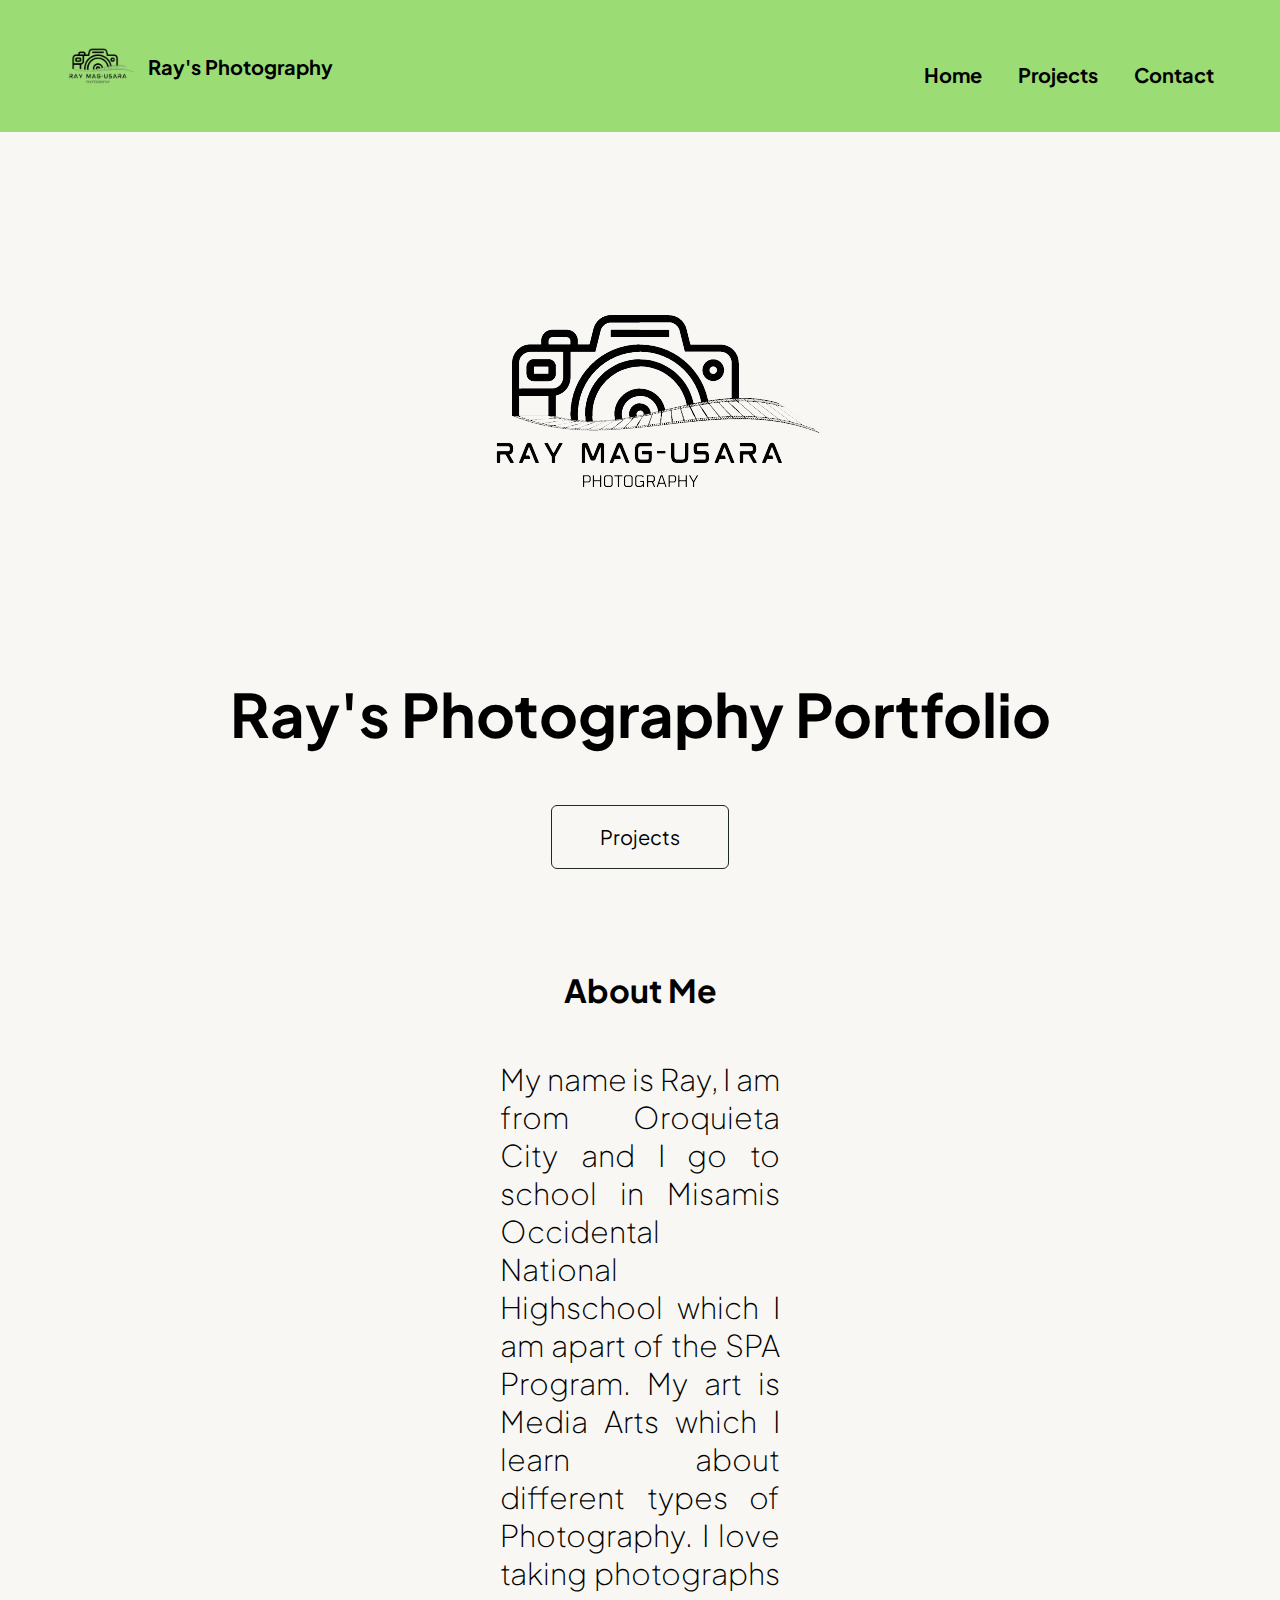
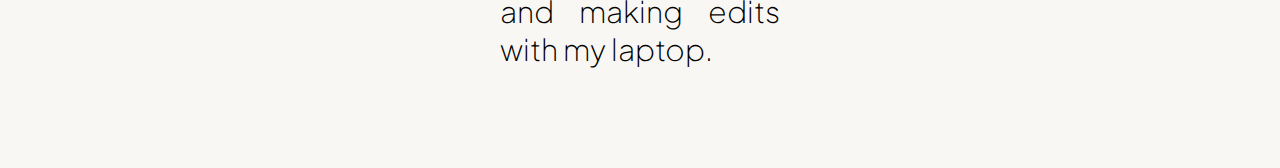
<file: index.html>
<!DOCTYPE html>
<html lang="en">
    <head>
        <meta charset="utf-8" />
        <meta name="viewport" content="width=device-width, initial-scale=1, shrink-to-fit=no" />
        <meta name="description" content="" />
        <meta name="author" content="" />
        <title>Home</title>
        <!-- Favicon-->
        <link rel="icon" type="image/x-icon" href="assets/favicon.ico" />
        <!-- Custom Google font-->
        <link rel="preconnect" href="https://fonts.googleapis.com" />
        <link rel="preconnect" href="https://fonts.gstatic.com" crossorigin />
        <link href="https://fonts.googleapis.com/css2?family=Plus+Jakarta+Sans:wght@100;200;300;400;500;600;700;800;900&amp;display=swap" rel="stylesheet" />
        <!-- Bootstrap icons-->
        <link href="https://cdn.jsdelivr.net/npm/bootstrap-icons@1.8.1/font/bootstrap-icons.css" rel="stylesheet" />
        <!-- Core theme CSS (includes Bootstrap)-->
        <link href="css/styles.css" rel="stylesheet" />
    </head>
    <body class="d-flex flex-column h-100">
        <main class="flex-shrink-0">
            <!-- Navigation-->
            <nav class="navbar navbar-expand-lg navbar-light bg-white py-3">
                <div class="container px-5">
                    <img class="tiny" src="./black_white_simple_focus_photography_logo-removebg-preview.png">
                    <a class="navbar-brand" href="index.html"><span class="fw-bolder text-primary">Ray's Photography</span></a>
                    <button class="navbar-toggler" type="button" data-bs-toggle="collapse" data-bs-target="#navbarSupportedContent" aria-controls="navbarSupportedContent" aria-expanded="false" aria-label="Toggle navigation"><span class="navbar-toggler-icon"></span></button>
                    <div class="collapse navbar-collapse" id="navbarSupportedContent">
                        <ul class="navbar-nav ms-auto mb-2 mb-lg-0 small fw-bolder">
                            <li class="nav-item"><a class="nav-link" id="image-container" href="index.html">Home</a></li>
                            <li class="nav-item"><a class="nav-link" id="image-container" href="projects.html">Projects</a></li>
                            <li class="nav-item"><a class="nav-link" id="image-container" href="contact.html">Contact</a></li>
                        </ul>
                    </div>
                </div>
            </nav> 
            <!-- Header text content-->
            <div class="centerImg">
                <img src="./black_white_simple_focus_photography_logo-removebg-preview.png">
            </div>
                            <div class="text-center text-xxl-start">
                                <h1 class="RAY">Ray's Photography Portfolio</h1>
                                <div class="RAY">
                                    <a id="image-container" class="btn btn-outline-dark btn-lg px-5 py-3 fs-6 fw-bolder"href="projects.html">Projects</a>
                                </div>
                            </div>
                        </div>
                        <br />
            <!-- About Section-->
                            <div id="EME">
                                <h2><span class="text-gradient d-inline">About Me</span></h2>
                                <p class="text-muted">My name is Ray, I am from Oroquieta City and I go to school in 
                                    Misamis Occidental National Highschool
                                    which I am apart of the SPA Program. 
                                    My art is Media Arts
                                    which I learn about different types of Photography.
                                    I love taking photographs and making edits with my laptop.</p>
                            </div>
    </body>
</html>
</file>
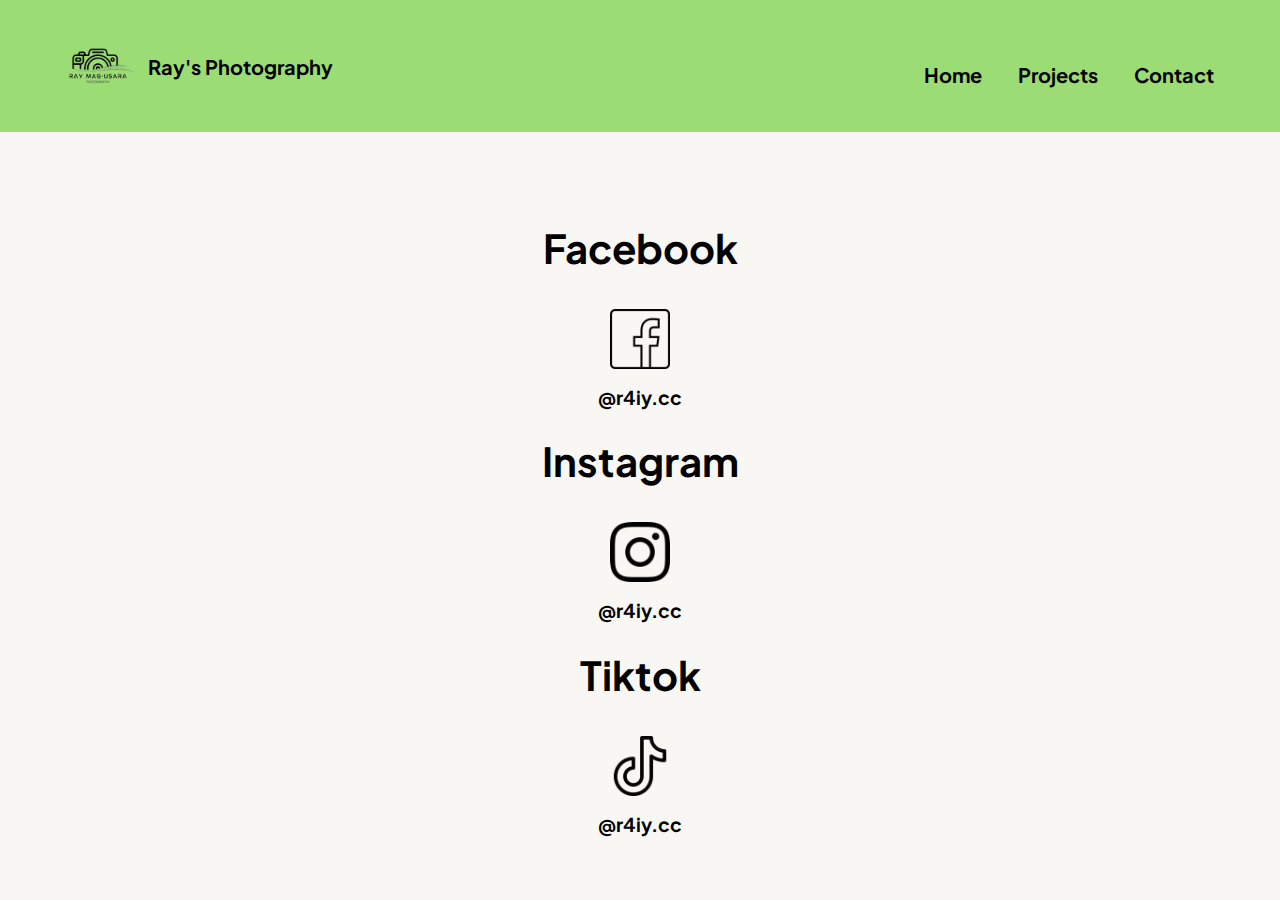
<file: contact.html>
<!DOCTYPE html>
<html lang="en">
    <head>
        <meta charset="utf-8" />
        <meta name="viewport" content="width=device-width, initial-scale=1, shrink-to-fit=no" />
        <meta name="description" content />
        <meta name="author" content />
        <title>Contacts</title>
        <!-- Favicon-->
        <link rel="icon" type="image/x-icon" href="assets/favicon.ico" />
        <!-- Custom Google font-->
        <link rel="preconnect" href="https://fonts.googleapis.com" />
        <link rel="preconnect" href="https://fonts.gstatic.com" crossorigin />
        <link href="https://fonts.googleapis.com/css2?family=Plus+Jakarta+Sans:wght@100;200;300;400;500;600;700;800;900&amp;display=swap" rel="stylesheet" />
        <!-- Bootstrap icons-->
        <link href="https://cdn.jsdelivr.net/npm/bootstrap-icons@1.8.1/font/bootstrap-icons.css" rel="stylesheet" />
        <!-- Core theme CSS (includes Bootstrap)-->
        <link href="css/styles.css" rel="stylesheet" />
    </head>
    <body class="d-flex flex-column">
        <main class="flex-shrink-0">
            <!-- Navigation-->
            <nav class="navbar navbar-expand-lg navbar-light bg-white py-3">
                <div class="container px-5">
                    <img class="tiny" src="./black_white_simple_focus_photography_logo-removebg-preview.png">
                    <a class="navbar-brand" href="index.html"><span class="fw-bolder text-primary">Ray's Photography</span></a>
                    <button class="navbar-toggler" type="button" data-bs-toggle="collapse" data-bs-target="#navbarSupportedContent" aria-controls="navbarSupportedContent" aria-expanded="false" aria-label="Toggle navigation"><span class="navbar-toggler-icon"></span></button>
                    <div class="collapse navbar-collapse" id="navbarSupportedContent">
                        <ul class="navbar-nav ms-auto mb-2 mb-lg-0 small fw-bolder">
                            <li class="nav-item"><a class="nav-link" id="image-container" href="index.html">Home</a></li>
                            <li class="nav-item"><a class="nav-link" id="image-container" href="projects.html">Projects</a></li>
                            <li class="nav-item"><a class="nav-link" id="image-container"href="contact.html">Contact</a></li>
                        </ul>
                    </div>
                </div>
            </nav>
            <br />
            <br /><br />
            <h1 class="Mark">Facebook</h1>
            <p img class="Mark" ><a  href="https://www.facebook.com/r4iy.cc"><img class="Mark" src="./Social-01-Facebook-Outline-512.webp"></a></p>
            <p class="Socials"><a href="https://www.facebook.com/r4iy.cc">@r4iy.cc</a></p>
            <h1 class="Mark">Instagram</h1>
            <p img class="Mark"><a href="https://www.instagram.com/r4iy.cc/" ><img class="Mark" src="./64x64.png"></a></p>
            <p class="Socials"><a href="https://www.instagram.com/r4iy.cc/">@r4iy.cc</a></p>
            <h1 class="Mark">Tiktok</h1>
            <p img class="Mark"><a href="https://www.tiktok.com/@r4iy.cc"><img class="Mark" src="./tik-tok.png"></a></p>
            <p class="Socials"><a href="https://www.tiktok.com/@r4iy.cc">@r4iy.cc</a></p>

    </body>
</html>
</file>
<file: css/styles.css>
@charset "UTF-8";

:root {
  --bs-blue: #1e30f3;
  --bs-indigo: #6610f2;
  --bs-purple: #6f42c1;
  --bs-pink: #e21e80;
  --bs-red: #dc3545;
  --bs-orange: #fd7e14;
  --bs-yellow: #ffc107;
  --bs-green: #198754;
  --bs-teal: #20c997;
  --bs-cyan: #0dcaf0;
  --bs-black: #000;
  --bs-white: #fff;
  --bs-gray: #6c757d;
  --bs-gray-dark: #343a40;
  --bs-gray-100: #f8f9fa;
  --bs-gray-200: #e9ecef;
  --bs-gray-300: #dee2e6;
  --bs-gray-400: #ced4da;
  --bs-gray-500: #adb5bd;
  --bs-gray-600: #6c757d;
  --bs-gray-700: #495057;
  --bs-gray-800: #343a40;
  --bs-gray-900: #212529;
  --bs-primary: #1e30f3;
  --bs-secondary: #e21e80;
  --bs-success: #198754;
  --bs-info: #0dcaf0;
  --bs-warning: #ffc107;
  --bs-danger: #dc3545;
  --bs-light: #f8f9fa;
  --bs-dark: #212529;
  --bs-primary-rgb: 30, 48, 243;
  --bs-secondary-rgb: 226, 30, 128;
  --bs-success-rgb: 25, 135, 84;
  --bs-info-rgb: 13, 202, 240;
  --bs-warning-rgb: 255, 193, 7;
  --bs-danger-rgb: 220, 53, 69;
  --bs-light-rgb: 248, 249, 250;
  --bs-dark-rgb: 33, 37, 41;
  --bs-white-rgb: 255, 255, 255;
  --bs-black-rgb: 0, 0, 0;
  --bs-body-color-rgb: 33, 37, 41;
  --bs-body-bg-rgb: 255, 255, 255;
  --bs-font-sans-serif: "Plus Jakarta Sans";
  --bs-font-monospace: SFMono-Regular, Menlo, Monaco, Consolas, "Liberation Mono", "Courier New", monospace;
  --bs-gradient: linear-gradient(180deg, rgba(255, 255, 255, 0.15), rgba(255, 255, 255, 0));
  --bs-body-font-family: var(--bs-font-sans-serif);
  --bs-body-font-size: 1rem;
  --bs-body-font-weight: 400;
  --bs-body-line-height: 1.5;
  --bs-body-color: #212529;
  --bs-body-bg: #fff;
  --bs-border-width: 1px;
  --bs-border-style: solid;
  --bs-border-color: #dee2e6;
  --bs-border-color-translucent: rgba(0, 0, 0, 0.175);
  --bs-border-radius: 0.375rem;
  --bs-border-radius-sm: 0.25rem;
  --bs-border-radius-lg: 0.5rem;
  --bs-border-radius-xl: 1rem;
  --bs-border-radius-2xl: 2rem;
  --bs-border-radius-pill: 50rem;
  --bs-link-color: #1e30f3;
  --bs-link-hover-color: #1826c2;
  --bs-code-color: #e21e80;
  --bs-highlight-bg: #fff3cd;
}
#EME{
  text-align: center;
  margin-top: 70px;
}
*,
*::before,
*::after {
  box-sizing: border-box;
}

@media (prefers-reduced-motion: no-preference) {
  :root {
    scroll-behavior: smooth;
  }
}

body {
  margin: 0;
  font-family: var(--bs-body-font-family);
  font-weight: bold;
  color: black;
background-color:#F8F7F4;
  -webkit-text-size-adjust: 100%;
  -webkit-tap-highlight-color: rgba(0, 0, 0, 0);
}
.RAY{
  font-size: 60px;
  text-align: center;
}
#RAY{
  text-align: center;
}
@media (min-width: 1200px) {
  h1, .h1 {
    font-size: 2.5rem;
  }
}
@media (min-width: 1200px) {
  h2, .h2 {
    font-size: 2rem;
  }
}
@media (min-width: 1200px) {
  h3, .h3 {
    font-size: 1.75rem;
  }
}

@media (min-width: 1200px) {
  h4, .h4 {
    font-size: 1.5rem;
  }
}
p {
  margin-top: 0;
  margin-bottom: 1rem;
}

.image{
  width: 500px;
  height: 800px;  
  text-align: center;

}
.Socials{
  text-align: center;
  color: black;

}

.image1{
  width: 500px;
  height: 800px;  
  text-align: center;
  margin: 20px;
}
.image2{
  margin: 20px;
}


.Div{
  text-align: center;
}

/*Light*/
.text{
  text-align: center;
}
.image10{
  height:640px ;
  width: 360px;
  size: 30px;
  margin: 30px;
}
.image11{
  height:640px ;
  width: 360px;
  size: 30px;
  margin: 30px;
}
.image12{
  height: 300px;
  width: 600px;
  margin: 30px;
}
.light{
  text-align: center;
}
.image13{
  height:640px ;
  width: 360px;
  size: 30px;
  margin: 30px;
}
.image14{
    height:640px ;
    width: 360px;
    size: 30px;
    margin: 30px;
}
.image15{
  height: 600px;
  width: 750px;
  size: 30px;
}
.image16{
  width: 580px;
  height: 670px;
}
/*Highspeed*/
.highspeed{
  text-align: center;
}
.image17{
  height:640px ;
  width: 360px;
  size: 30px;
  margin: 30px;
}
.image18{
  height:650px ;
  width: 460px;
  size: 30px;
}
.image19{
  height: 600px;
  width: 750px;
  size: 30px;
  margin: 30px;
}
.lowspeed{
  text-align: center;
}
.image20{
  height:650px ;
  width: 460px;
  size: 30px;
  margin: 30px;
}
.image21{
  height: 600px;
  width: 750px;
  size: 30px;
  margin: 30px;
}
.video{
  text-align: center;
  position: relative;
  left: 600px;
}
.Mark{
  text-align: center;
  height: 60px;

}
/*Product*/
.Product{
  text-align: center;
}
.image22{
  width: 400px;
  height: 655px;
  size: 30px;
  margin: 30px;
}
.image23{
  height: 600px;
  width: 750px;
  size: 30px;
}
.video1{
width: 400px;
height: 300px;
}
/*Project*/

#image-container {
  transition: transform 0.3s ease-in-out;
  margin: 10px;
  font-size: 20px;
  transition: transform 0.2 ease-out;
}

#image-container:hover {
  transform: translateY(-5px);
}

#image-container img {
  transition: transform 0.2s ease-in-out;
  transition: transform 0.2 ease-out;
}

#image-container:hover img {
  transform: scale(1.1);
}
#image-container {
  transition: transform 0.2 ease-out;
}
/* Style for the text */
#Text1 {
  bottom: 20px; /* Adjust as needed */
  left: 20px; /* Adjust as needed */
  color: rgb(0, 0, 0);
  opacity: 1;
  transition: opacity 0.3s ease;
}

/* Animation when hovering over the image */
#image-container:hover #Text1 {
  opacity: 0;
}

.tiny{
  width: 100px;
  height: 100px;
}


a {
  color: black;
  text-decoration:none ;
  size: 30px;
}
p{
  font-size: larger;
}


input,
button,
select,
optgroup,
textarea {
  margin: 0;
  font-family: inherit;
  font-size: inherit;
  line-height: inherit;
}

button,
select {
  text-transform: none;
}

[role=button] {
  cursor: pointer;
}


button,
[type=button],
[type=reset],
[type=submit] {
-webkit-appearance: button;
}
button:not(:disabled),
[type=button]:not(:disabled),
[type=reset]:not(:disabled),
[type=submit]:not(:disabled) {
  cursor: pointer;
}

.container,
.container-fluid,
.container-xxl,
.container-xl,
.container-lg,
.container-md,
.container-sm {
  --bs-gutter-x: 1.5rem;
  --bs-gutter-y: 0;
  width: 100%;
  padding-right: calc(var(--bs-gutter-x) * 0.5);
  padding-left: calc(var(--bs-gutter-x) * 0.5);
  margin-right: auto;
  margin-left: auto;
}
/*Composition*/
.composition{
  text-align: center;
}
.image1{
  width: 600px;
  height: 300px;
  size: 20px;
}
.image2{
  height: 650px;
  width: 360px;
  size: 20px;
}

.btn {
  --bs-btn-padding-x: 0.75rem;
  --bs-btn-padding-y: 0.375rem;
  --bs-btn-font-family: ;
  --bs-btn-font-size: 1rem;
  --bs-btn-font-weight: 400;
  --bs-btn-line-height: 1.5;
  --bs-btn-color: #212529;
  --bs-btn-bg: transparent;
  --bs-btn-border-width: 1px;
  --bs-btn-border-color: transparent;
  --bs-btn-border-radius: 0.375rem;
  --bs-btn-hover-border-color: transparent;
  --bs-btn-box-shadow: inset 0 1px 0 rgba(255, 255, 255, 0.15), 0 1px 1px rgba(0, 0, 0, 0.075);
  --bs-btn-disabled-opacity: 0.65;
  --bs-btn-focus-box-shadow: 0 0 0 0.25rem rgba(var(--bs-btn-focus-shadow-rgb), .5);
  display: inline-block;
  padding: var(--bs-btn-padding-y) var(--bs-btn-padding-x);
  font-family: var(--bs-btn-font-family);
  font-size: var(--bs-btn-font-size);
  font-weight: var(--bs-btn-font-weight);
  line-height: var(--bs-btn-line-height);
  color: var(--bs-btn-color);
  text-align: center;
  text-decoration: none;
  vertical-align: middle;
  cursor: pointer;
  -webkit-user-select: none;
     -moz-user-select: none;
          user-select: none;
  border: var(--bs-btn-border-width) solid var(--bs-btn-border-color);
  border-radius: var(--bs-btn-border-radius);
  background-color: var(--bs-btn-bg);
  transition: color 0.15s ease-in-out, background-color 0.15s ease-in-out, border-color 0.15s ease-in-out, box-shadow 0.15s ease-in-out;
}
@media (prefers-reduced-motion: reduce) {
  .btn {
    transition: none;
  }
}
.btn:hover {
  color: var(--bs-btn-hover-color);
  background-color: var(--bs-btn-hover-bg);
  border-color: var(--bs-btn-hover-border-color);
}
.btn-check + .btn:hover {
  color: var(--bs-btn-color);
  background-color: var(--bs-btn-bg);
  border-color: var(--bs-btn-border-color);
}
.btn:focus-visible {
  color: var(--bs-btn-hover-color);
  background-color: var(--bs-btn-hover-bg);
  border-color: var(--bs-btn-hover-border-color);
  outline: 0;
  box-shadow: var(--bs-btn-focus-box-shadow);
}
.btn-outline-dark {
  --bs-btn-color: #000000;
  --bs-btn-border-color: #212923;
  --bs-btn-hover-color: #000000;
  --bs-btn-hover-bg: #9bdc75;
  --bs-btn-hover-border-color: #212529;
  --bs-btn-focus-shadow-rgb: 33, 37, 41;
  --bs-btn-active-color: #fff;
  --bs-btn-active-bg: #212529;
  --bs-btn-active-border-color: #212529;
  --bs-btn-active-shadow: inset 0 3px 5px rgba(16, 198, 64, 0.125);
  --bs-btn-disabled-color: #212529;
  --bs-btn-disabled-bg: transparent;
  --bs-btn-disabled-border-color: #212529;
  --bs-gradient: none;
}


.collapse:not(.show) {
  display: none;
}




.nav {
  --bs-nav-link-padding-x: 1rem;
  --bs-nav-link-padding-y: 0.5rem;
  --bs-nav-link-font-weight: ;
  --bs-nav-link-color: var(--bs-link-color);
  --bs-nav-link-hover-color: var(--bs-link-hover-color);
  --bs-nav-link-disabled-color: #6c757d;
  display: flex;
  flex-wrap: wrap;
  padding-left: 0;
  margin-bottom: 0;
  list-style: none;
}

.navbar {
  --bs-navbar-padding-x: 0;
  --bs-navbar-padding-y: 0.5rem;
  --bs-navbar-color: rgba(0, 0, 0, 0.55);
  --bs-navbar-hover-color: rgba(0, 0, 0, 0.7);
  --bs-navbar-disabled-color: rgba(0, 0, 0, 0.3);
  --bs-navbar-active-color: rgba(0, 0, 0, 0.9);
  --bs-navbar-brand-padding-y: 0.3125rem;
  --bs-navbar-brand-margin-end: 1rem;
  --bs-navbar-brand-font-size: 1.25rem;
  --bs-navbar-brand-color: rgba(0, 0, 0, 0.9);
  --bs-navbar-brand-hover-color: rgba(0, 0, 0, 0.9);
  --bs-navbar-nav-link-padding-x: 0.5rem;
  --bs-navbar-toggler-padding-y: 0.25rem;
  --bs-navbar-toggler-padding-x: 0.75rem;
  --bs-navbar-toggler-font-size: 1.25rem;
  --bs-navbar-toggler-icon-bg: url("data:image/svg+xml,%3csvg xmlns='http://www.w3.org/2000/svg' viewBox='0 0 30 30'%3e%3cpath stroke='rgba%280, 0, 0, 0.55%29' stroke-linecap='round' stroke-miterlimit='10' stroke-width='2' d='M4 7h22M4 15h22M4 23h22'/%3e%3c/svg%3e");
  --bs-navbar-toggler-border-color: rgba(0, 0, 0, 0.1);
  --bs-navbar-toggler-border-radius: 0.375rem;
  --bs-navbar-toggler-focus-width: 0.25rem;
  --bs-navbar-toggler-transition: box-shadow 0.15s ease-in-out;
  position: relative;
  display: flex;
  flex-wrap: wrap;
  align-items: center;
  justify-content: space-between;
  padding: var(--bs-navbar-padding-y) var(--bs-navbar-padding-x);
}
.navbar > .container,
.navbar > .container-fluid,
.navbar > .container-sm,
.navbar > .container-md,
.navbar > .container-lg,
.navbar > .container-xl,
.navbar > .container-xxl {
  display: flex;
  flex-wrap: inherit;
  align-items: center;
  justify-content: space-between;
}
.navbar-brand {
  padding-top: var(--bs-navbar-brand-padding-y);
  padding-bottom: var(--bs-navbar-brand-padding-y);
  margin-right: var(--bs-navbar-brand-margin-end);
  font-size: var(--bs-navbar-brand-font-size);
  color: black;
  text-decoration: none;
  white-space: nowrap;
}
.navbar-brand:hover, .navbar-brand:focus {
  color: var(--bs-navbar-brand-hover-color);
}

.navbar-nav {
  --bs-nav-link-padding-x: 0;
  --bs-nav-link-padding-y: 0.5rem;
  --bs-nav-link-font-weight: ;
  --bs-nav-link-color: var(--bs-navbar-color);
  --bs-nav-link-hover-color: var(--bs-navbar-hover-color);
  --bs-nav-link-disabled-color: var(--bs-navbar-disabled-color);
  display: flex;
  flex-direction: column;
  padding-left: 0;
  margin-bottom: 0;
  list-style: none;
}
.navbar-nav .show > .nav-link,
.navbar-nav .nav-link.active {
  color: var(--bs-navbar-active-color);
}
.navbar-nav .dropdown-menu {
  position: static;
}

.navbar-text {
  padding-top: 0.5rem;
  padding-bottom: 0.5rem;
  color: var(--bs-navbar-color);
}
.navbar-text a,
.navbar-text a:hover,
.navbar-text a:focus {
  color: var(--bs-navbar-active-color);
}

.navbar-collapse {
  flex-basis: 100%;
  flex-grow: 1;
  align-items: center;
}

.navbar-toggler {
  padding: var(--bs-navbar-toggler-padding-y) var(--bs-navbar-toggler-padding-x);
  font-size: var(--bs-navbar-toggler-font-size);
  line-height: 1;
  color: var(--bs-navbar-color);
  background-color: transparent;
  border: var(--bs-border-width) solid var(--bs-navbar-toggler-border-color);
  border-radius: var(--bs-navbar-toggler-border-radius);
  transition: var(--bs-navbar-toggler-transition);
}
.navbar-toggler-icon {
  display: inline-block;
  width: 1.5em;
  height: 1.5em;
  vertical-align: middle;
  background-image: var(--bs-navbar-toggler-icon-bg);
  background-repeat: no-repeat;
  background-position: center;
  background-size: 100%;
}

.navbar-nav-scroll {
  max-height: var(--bs-scroll-height, 75vh);
  overflow-y: auto;
}

@media (min-width: 992px) {
  .navbar-expand-lg {
    flex-wrap: nowrap;
    justify-content: flex-start;
  }
  .navbar-expand-lg .navbar-nav {
    flex-direction: row;
  }
  .navbar-expand-lg .navbar-nav .dropdown-menu {
    position: absolute;
  }
  .navbar-expand-lg .navbar-nav .nav-link {
    padding-right: var(--bs-navbar-nav-link-padding-x);
    padding-left: var(--bs-navbar-nav-link-padding-x);
  }
  .navbar-expand-lg .navbar-nav-scroll {
    overflow: visible;
  }
  .navbar-expand-lg .navbar-collapse {
    display: flex !important;
    flex-basis: auto;
  }
  .navbar-expand-lg .navbar-toggler {
    display: none;
  }
  .navbar-expand-lg .offcanvas {
    position: static;
    z-index: auto;
    flex-grow: 1;
    width: auto !important;
    height: auto !important;
    visibility: visible !important;
    background-color: transparent !important;
    border: 0 !important;
    transform: none !important;
    transition: none;
  }
  .navbar-expand-lg .offcanvas .offcanvas-header {
    display: none;
  }
  .navbar-expand-lg .offcanvas .offcanvas-body {
    display: flex;
    flex-grow: 0;
    padding: 0;
    overflow-y: visible;
  }
}
@media (min-width: 1200px) {
  .navbar-expand-xl {
    flex-wrap: nowrap;
    justify-content: flex-start;
  }
  .navbar-expand-xl .navbar-nav {
    flex-direction: row;
  }
  .navbar-expand-xl .navbar-nav .dropdown-menu {
    position: absolute;
  }
  .navbar-expand-xl .navbar-nav .nav-link {
    padding-right: var(--bs-navbar-nav-link-padding-x);
    padding-left: var(--bs-navbar-nav-link-padding-x);
  }
  .navbar-expand-xl .navbar-nav-scroll {
    overflow: visible;
  }
  .navbar-expand-xl .navbar-collapse {
    display: flex !important;
    flex-basis: auto;
  }
  .navbar-expand-xl .navbar-toggler {
    display: none;
  }
  .navbar-expand-xl .offcanvas {
    position: static;
    z-index: auto;
    flex-grow: 1;
    width: auto !important;
    height: auto !important;
    visibility: visible !important;
    background-color: transparent !important;
    border: 0 !important;
    transform: none !important;
    transition: none;
  }
  .navbar-expand-xl .offcanvas .offcanvas-header {
    display: none;
  }
  .navbar-expand-xl .offcanvas .offcanvas-body {
    display: flex;
    flex-grow: 0;
    padding: 0;
    overflow-y: visible;
  }
}
@media (min-width: 1400px) {
  .navbar-expand-xxl {
    flex-wrap: nowrap;
    justify-content: flex-start;
  }
  .navbar-expand-xxl .navbar-nav {
    flex-direction: row;
  }
  .navbar-expand-xxl .navbar-nav .dropdown-menu {
    position: absolute;
  }
  .navbar-expand-xxl .navbar-nav .nav-link {
    padding-right: var(--bs-navbar-nav-link-padding-x);
    padding-left: var(--bs-navbar-nav-link-padding-x);
  }
  .navbar-expand-xxl .navbar-nav-scroll {
    overflow: visible;
  }
  .navbar-expand-xxl .navbar-collapse {
    display: flex !important;
    flex-basis: auto;
  }
  .navbar-expand-xxl .navbar-toggler {
    display: none;
  }
  .navbar-expand-xxl .offcanvas {
    position: static;
    z-index: auto;
    flex-grow: 1;
    width: auto !important;
    height: auto !important;
    visibility: visible !important;
    background-color: transparent !important;
    border: 0 !important;
    transform: none !important;
    transition: none;
  }
  .navbar-expand-xxl .offcanvas .offcanvas-header {
    display: none;
  }
  .navbar-expand-xxl .offcanvas .offcanvas-body {
    display: flex;
    flex-grow: 0;
    padding: 0;
    overflow-y: visible;
  }
}
.navbar-expand {
  flex-wrap: nowrap;
  justify-content: flex-start;
}
.navbar-expand .navbar-nav {
  flex-direction: row;
}
.navbar-expand .navbar-nav .dropdown-menu {
  position: absolute;
}
.navbar-expand .navbar-nav .nav-link {
  padding-right: var(--bs-navbar-nav-link-padding-x);
  padding-left: var(--bs-navbar-nav-link-padding-x);
}
.navbar-expand .navbar-nav-scroll {
  overflow: visible;
}
.navbar-expand .navbar-collapse {
  display: flex !important;
  flex-basis: auto;
}
.navbar-expand .navbar-toggler {
  display: none;
}
.navbar-expand .offcanvas {
  position: static;
  z-index: auto;
  flex-grow: 1;
  width: auto !important;
  height: auto !important;
  visibility: visible !important;
  background-color: transparent !important;
  border: 0 !important;
  transform: none !important;
  transition: none;
}
.navbar-expand .offcanvas .offcanvas-header {
  display: none;
}
.navbar-expand .offcanvas .offcanvas-body {
  display: flex;
  flex-grow: 0;
  padding: 0;
  overflow-y: visible;
}

.navbar-dark {
  --bs-navbar-color: rgba(255, 255, 255, 0.55);
  --bs-navbar-hover-color: rgba(255, 255, 255, 0.75);
  --bs-navbar-disabled-color: rgba(255, 255, 255, 0.25);
  --bs-navbar-active-color: #fff;
  --bs-navbar-brand-color: #fff;
  --bs-navbar-brand-hover-color: #fff;
  --bs-navbar-toggler-border-color: rgba(255, 255, 255, 0.1);
  --bs-navbar-toggler-icon-bg: url("data:image/svg+xml,%3csvg xmlns='http://www.w3.org/2000/svg' viewBox='0 0 30 30'%3e%3cpath stroke='rgba%28255, 255, 255, 0.55%29' stroke-linecap='round' stroke-miterlimit='10' stroke-width='2' d='M4 7h22M4 15h22M4 23h22'/%3e%3c/svg%3e");
}

.flex-fill {
  flex: 1 1 auto !important;
}

.flex-row {
  flex-direction: row !important;
}

.flex-column {
  flex-direction: column !important;
}

.flex-row-reverse {
  flex-direction: row-reverse !important;
}

.flex-column-reverse {
  flex-direction: column-reverse !important;
}

.flex-grow-0 {
  flex-grow: 0 !important;
}

.flex-grow-1 {
  flex-grow: 1 !important;
}

.flex-shrink-0 {
  flex-shrink: 0 !important;
}

.flex-shrink-1 {
  flex-shrink: 1 !important;
}

.flex-wrap {
  flex-wrap: wrap !important;
}

.flex-nowrap {
  flex-wrap: nowrap !important;
}

.flex-wrap-reverse {
  flex-wrap: wrap-reverse !important;
}

.ms-0 {
  margin-left: 0 !important;
}

.ms-1 {
  margin-left: 0.25rem !important;
}

.ms-2 {
  margin-left: 0.5rem !important;
}

.ms-3 {
  margin-left: 1rem !important;
}

.ms-4 {
  margin-left: 1.5rem !important;
}

.ms-5 {
  margin-left: 3rem !important;
}

.ms-auto {
  margin-left: auto !important;
}




.p-0 {
  padding: 0 !important;
}

.p-1 {
  padding: 0.25rem !important;
}

.p-2 {
  padding: 0.5rem !important;
}

.p-3 {
  padding: 1rem !important;
}

.p-4 {
  padding: 1.5rem !important;
}

.p-5 {
  padding: 3rem !important;
}

.px-0 {
  padding-right: 0 !important;
  padding-left: 0 !important;
}

.px-1 {
  padding-right: 0.25rem !important;
  padding-left: 0.25rem !important;
}

.px-2 {
  padding-right: 0.5rem !important;
  padding-left: 0.5rem !important;
}

.px-3 {
  padding-right: 1rem !important;
  padding-left: 1rem !important;
}

.px-4 {
  padding-right: 1.5rem !important;
  padding-left: 1.5rem !important;
}

.px-5 {
  padding-right: 3rem !important;
  padding-left: 3rem !important;
}

.py-0 {
  padding-top: 0 !important;
  padding-bottom: 0 !important;
}

.py-1 {
  padding-top: 0.25rem !important;
  padding-bottom: 0.25rem !important;
}

.py-2 {
  padding-top: 0.5rem !important;
  padding-bottom: 0.5rem !important;
}

.py-3 {
  padding-top: 1rem !important;
  padding-bottom: 1rem !important;
}

.py-4 {
  padding-top: 1.5rem !important;
  padding-bottom: 1.5rem !important;
}

.py-5 {
  padding-top: 3rem !important;
  padding-bottom: 3rem !important;
}

.centerImg{
  text-align: center;
  position: relative;
  top: 20px;
}

.text-center {
  text-align: center !important;
}
.text-muted{
  font-size: 30px;
  text-align: justify;
  text-justify: inter-word;
  font-weight: 100;
  margin-top: 50px;
  margin-bottom: 100px;
  margin-right: 500px;
  margin-left: 500px;
}


.bg-white {
  --bs-bg-opacity: 1;
  background-color: #9bdc75 !important;
}
</file>
